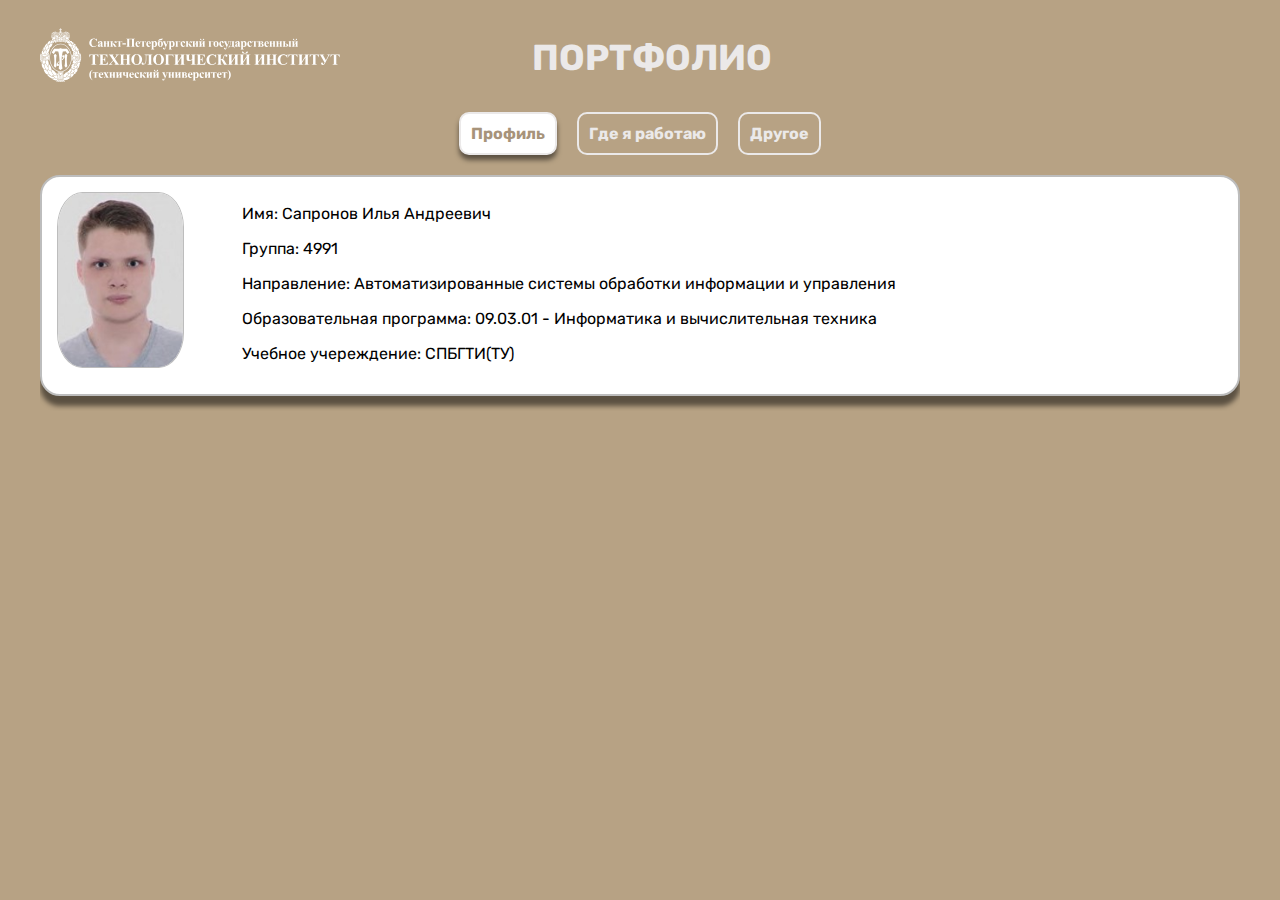
<file: index.html>
<!DOCTYPE html>
<html lang="ru">
<head>
    <meta charset="UTF-8">
    <meta name="viewport" content="width=device-width, initial-scale=1.0">
    <script src="source/Js/loadFrame.js" type="text/javascript"></script>
    <link rel="stylesheet" href="style.css">
    <link rel="shortcut icon" href="source/img/favicon.ico" type="image/x-icon">
    <title>Портфолио</title>
</head>
<body>
    <div class="main">
        <div class="header">
            <img src="source/img/tu_logo.svg" alt="">
            <span>Портфолио</span>
        </div>
        <form id="nav_bar">
                <input type="radio" name="menu" id="profile" checked>
                <label for="profile">Профиль</label>

                <input type="radio" name="menu" id="work">
                <label for="work">Где я работаю</label>

                <input type="radio" name="menu" id="other">
                <label for="other">Другое</label>
        </form>
        <iframe id="content" width="100%" frameborder="false" scrolling="no" onload="getHeight(this)" allowTransparency>
        </iframe>
    </div>

    <script src="source/Js/navigation.js"></script>
    <script>document.getElementById('profile').click()</script>
</body>
</html>
</file>
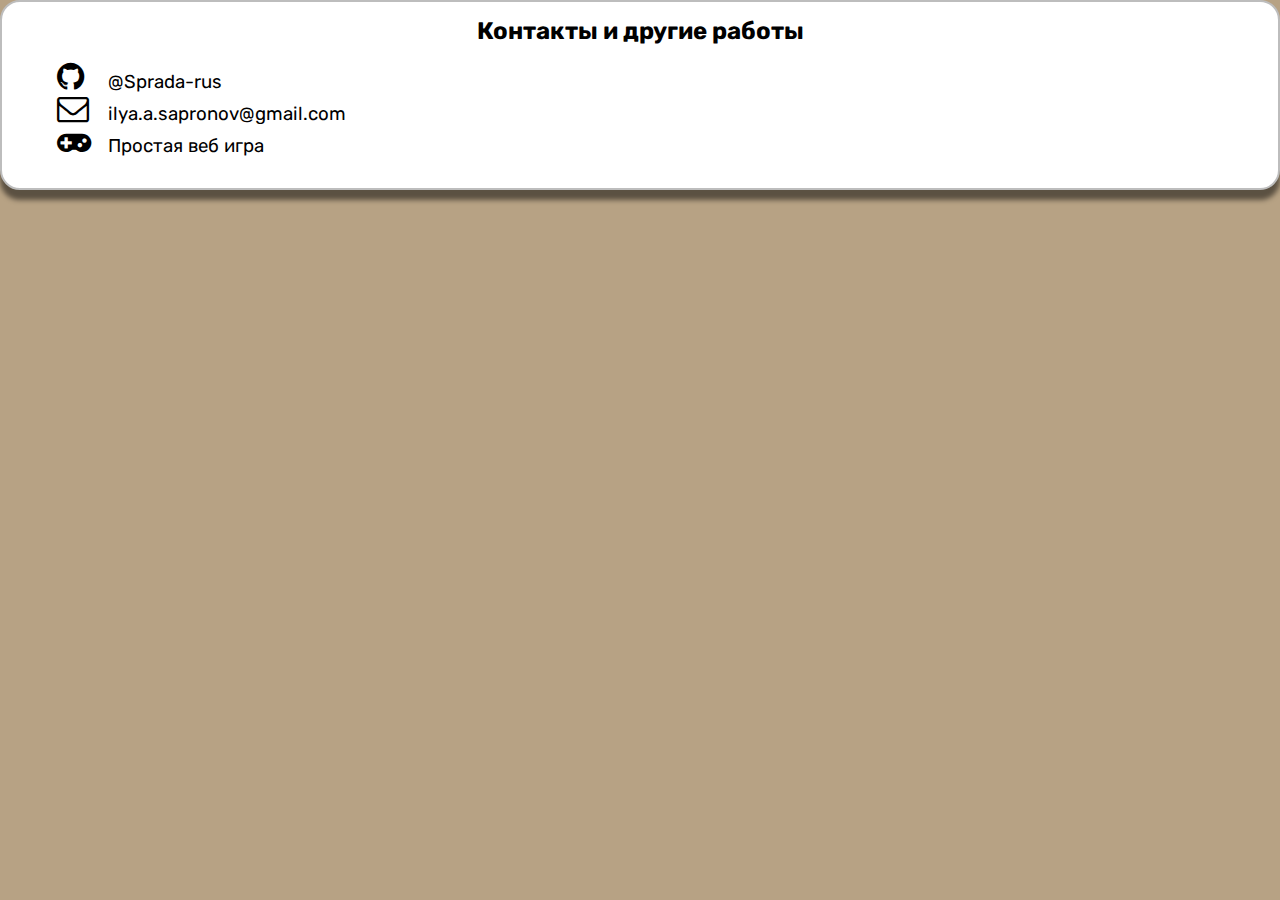
<file: other.html>
<!DOCTYPE html>
<html lang="ru">
<head>
    <meta charset="UTF-8">
    <meta name="viewport" content="width=device-width, initial-scale=1.0">
    <link rel="stylesheet" href="style.css">
    <link rel="stylesheet" href="https://cdnjs.cloudflare.com/ajax/libs/font-awesome/4.7.0/css/font-awesome.min.css">
</head>
<body>
    <div class="frame-content">
        <div class="title">Контакты и другие работы</div>
        
        <ul class="links">
            <li><i class="fa fa-github fa-2x"></i><a href="https://github.com/sprada-rus" target="_blank">@Sprada-rus</a></li>
            <li><i class="fa fa-envelope-o fa-2x"></i><a href="mailto:ilya.a.sapronov@gmail.com">ilya.a.sapronov@gmail.com</a></li>
            <li><i class="fa fa-gamepad fa-2x"></i><a href="https://sprada-rus.github.io/WebGame/">Простая веб игра</a></li>
        </ul>
    </div>
</body>
</html>
</file>
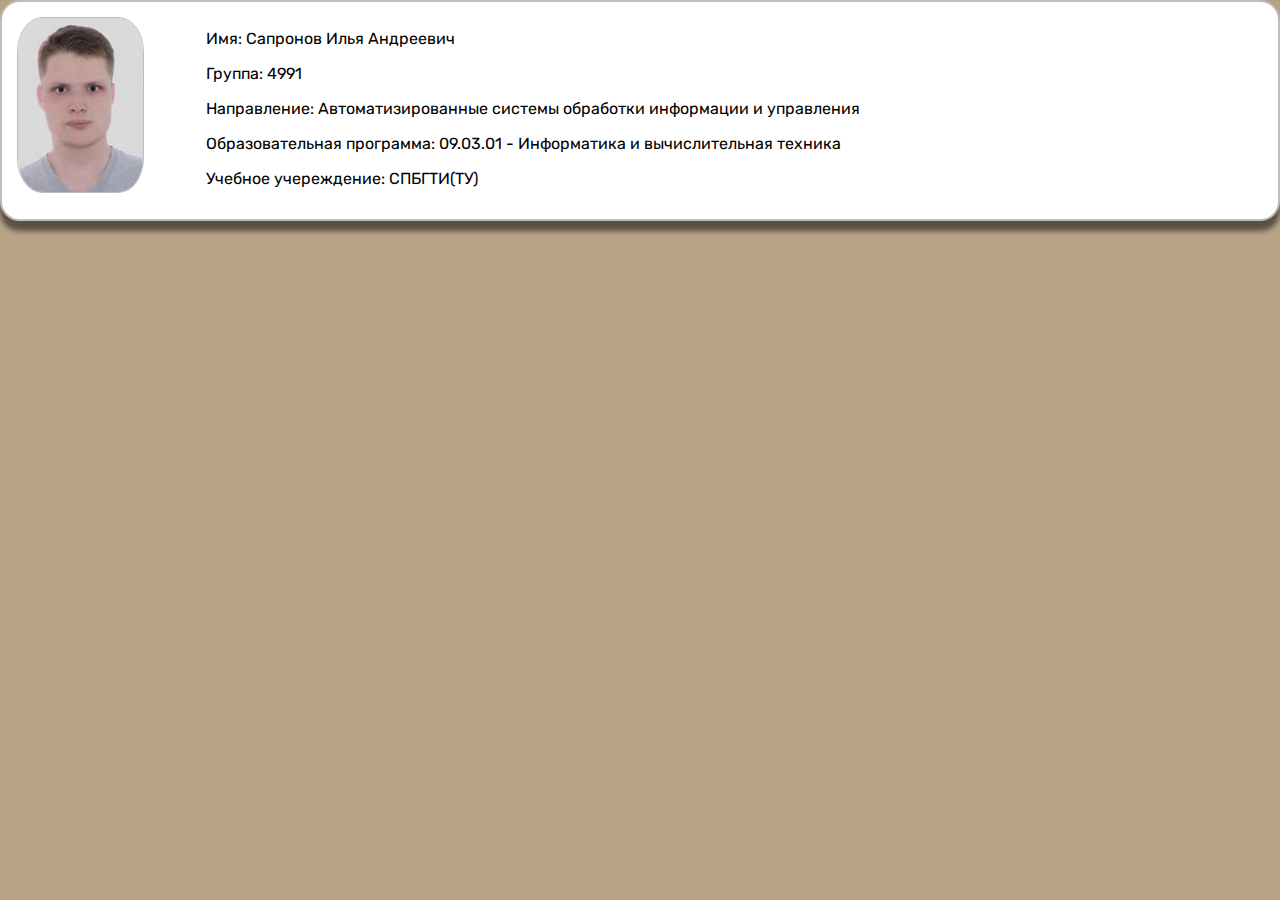
<file: profile.html>
<!DOCTYPE html>
<html lang="ru">
<head>
    <meta charset="UTF-8">
    <meta name="viewport" content="width=device-width, initial-scale=1.0">
    <link rel="stylesheet" href="style.css">
</head>
<body>
    <div class="profile">
        <div >
            <img src="source/img/user_photo.jpg" alt="" id="student-photo">
        </div>
        <div id="student-description">
            <p>Имя: <span id="name">Сапронов Илья Андреевич</span></p>
            <p>Группа: <span id="group">4991</p>
            <p>Направление: <span id="direction">Автоматизированные системы обработки информации и управления</span></p>
            <p>Образовательная программа: <span id="education-programm">09.03.01 - Информатика и вычислительная техника</span></p>
            <p>Учебное учереждение: <span id="study_place">СПБГТИ(ТУ)</span></p>
        </div>
    </div>
</body>
</html>
</file>
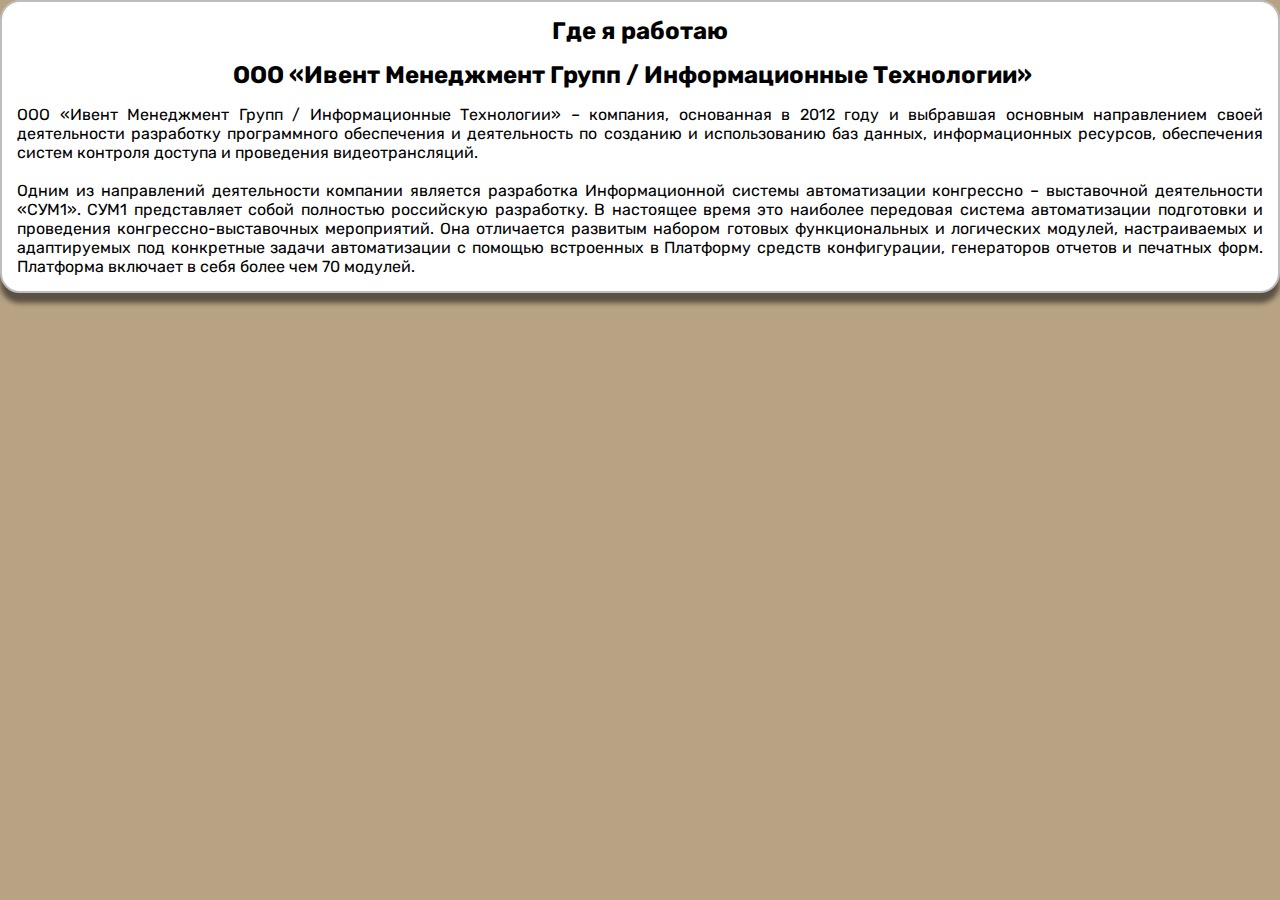
<file: work.html>
<!DOCTYPE html>
<html lang="ru">
<head>
    <meta charset="UTF-8">
    <meta name="viewport" content="width=device-width, initial-scale=1.0">
    <link rel="stylesheet" href="style.css">
</head>
<body>
    <div class="frame-content">
        <div class="title">Где я работаю</div>
        <div id="company">ООО «Ивент Менеджмент Групп / Информационные Технологии»</div>
        <div id="description">ООО «Ивент Менеджмент Групп / Информационные Технологии» – компания, основанная в 2012 году и выбравшая основным направлением своей деятельности разработку программного обеспечения и деятельность по созданию и использованию баз данных, информационных ресурсов, обеспечения систем контроля доступа и проведения видеотрансляций.<br><br>
        Одним из направлений деятельности компании является разработка Информационной системы автоматизации конгрессно – выставочной деятельности «СУМ1». СУМ1 представляет собой полностью российскую разработку. В настоящее время это наиболее передовая система автоматизации подготовки и проведения конгрессно-выставочных мероприятий. Она отличается развитым набором готовых функциональных и логических модулей, настраиваемых и адаптируемых под конкретные задачи автоматизации с помощью встроенных в Платформу средств конфигурации, генераторов отчетов и печатных форм. Платформа включает в себя более чем 70 модулей.</div>
    </div>
</body>
</html>
</file>
<file: style.css>
@import url('https://fonts.googleapis.com/css2?family=Rubik:wght@400;700&display=swap');

* {
    font-family: 'Rubik', sans-serif;
}

body{
    width: 100%;
    height: 100%;
    margin: 0;
    background-color: #b7a284;
}

p{
    margin: 0px 0px 16px;
}

.main{
    max-width: 1200px;
    margin:0 auto;
}

.header{
    width: 100%;
    display: inline-flex;
    align-items: center;
    text-transform: uppercase;
    padding: 20px 0px;
    cursor: default;
}

.header img{
    width: 300px;
}

iframe#content{
    border: none;
}

.header span{
    flex-grow: 1;
    margin-top: 12px;
    margin-left: 16%;
    font-size: 36px;
    font-weight: 700;
    color: rgb(235, 233, 233);
}

#nav_bar{
    display: flex;
    justify-content: center;
    margin: 0px 10px 10px 10px;
}

#nav_bar input[type=radio]{
    display: none;
}

#nav_bar input[type=radio]+label{
    display: inline-block;
    padding: 10px;
    margin: 10px;
    color: rgb(235, 233, 233);
    text-align: center;
    border: rgb(235, 233, 233) 2px solid;
    cursor: pointer;
    font-weight: 700;
    border-radius: 10px;
    -moz-user-select: none;
    -khtml-user-select: none;
    user-select: none; 
    transition: background-color, box-shadow .2s ease-in;
}

#nav_bar input[type=radio]:active+label{
    background-color: #91806a;
}

#nav_bar input[type=radio]:checked+label{
    background-color: #fff;
    color: #a7937a;
    box-shadow: 0px 5px 5px rgba(0, 0, 0, .5);
}

.profile, .frame-content{
    padding: 15px;
    border: 2px #bdbdbd solid;
    background-color: #fff;
    border-radius: 20px;
    box-shadow: 0px 10px 5px rgba(0, 0, 0, .5);
}

.profile{
    display: flex;
    flex-wrap: nowrap;
}

#student-photo{
    width: 125px;
    border-radius: 20%;
    border: #bdbdbd 1px solid;
}

#student-description{
    margin-left: 5%;
    margin-top: 1%;
}

.frame-content .title{
    text-align: center;
    font-weight: 700;
    font-size: 18pt;
    margin-bottom: 16px;
}

.frame-content #company{
    text-align: right;
    margin-right: 16px;
    font-size: 18pt;
    text-align: center;
    font-weight: 700;
    margin-bottom: 16px;
}

.frame-content #description{
    text-align: justify;
}

.links{
    list-style-type: none;
}

.links i{
    width: 35px;
}

.links a{
    text-decoration: none;
    color: #000;
    font-size: 14pt;
    margin-left: 16px;
}
.links li{
    width: auto;
}

.links li:hover a,
.links li:hover i::before{
    color: #91806a;
}

@media (min-width:1100px) and (max-width:1199px){
    .header span{
        margin-left: 0;
        flex-grow: 0;
    }

    .header{
        justify-content: space-around;

    }
}

@media (min-width:700px) and (max-width:1099px) {
    .header span{
        margin-left: 0;
        flex-grow: 0;
    }

    .header{
        justify-content: space-around;

    }
}

@media (min-width:400px) and (max-width:699px){
    *{
        font-size: 18px;
    }
    .header span{
        margin-left: 0;
        flex-grow: 0;
        font-size: 40px;
    }
    .header img{
        width: 400px;
    }

    .header{
        display: flex;
        flex-direction: column;
        justify-content: space-around;
    }

    #nav_bar input[type=radio]+label{
        font-size: 20px;
    }
}

@media (max-width:400px){
    *{
        font-size: 16px;
    }

    .header{
        display: flex;
        flex-direction: column;
        justify-content: space-around;
    }

    .header span{
        margin-left: 0;
        flex-grow: 0;
        font-size: 40px;
    }
}
</file>
